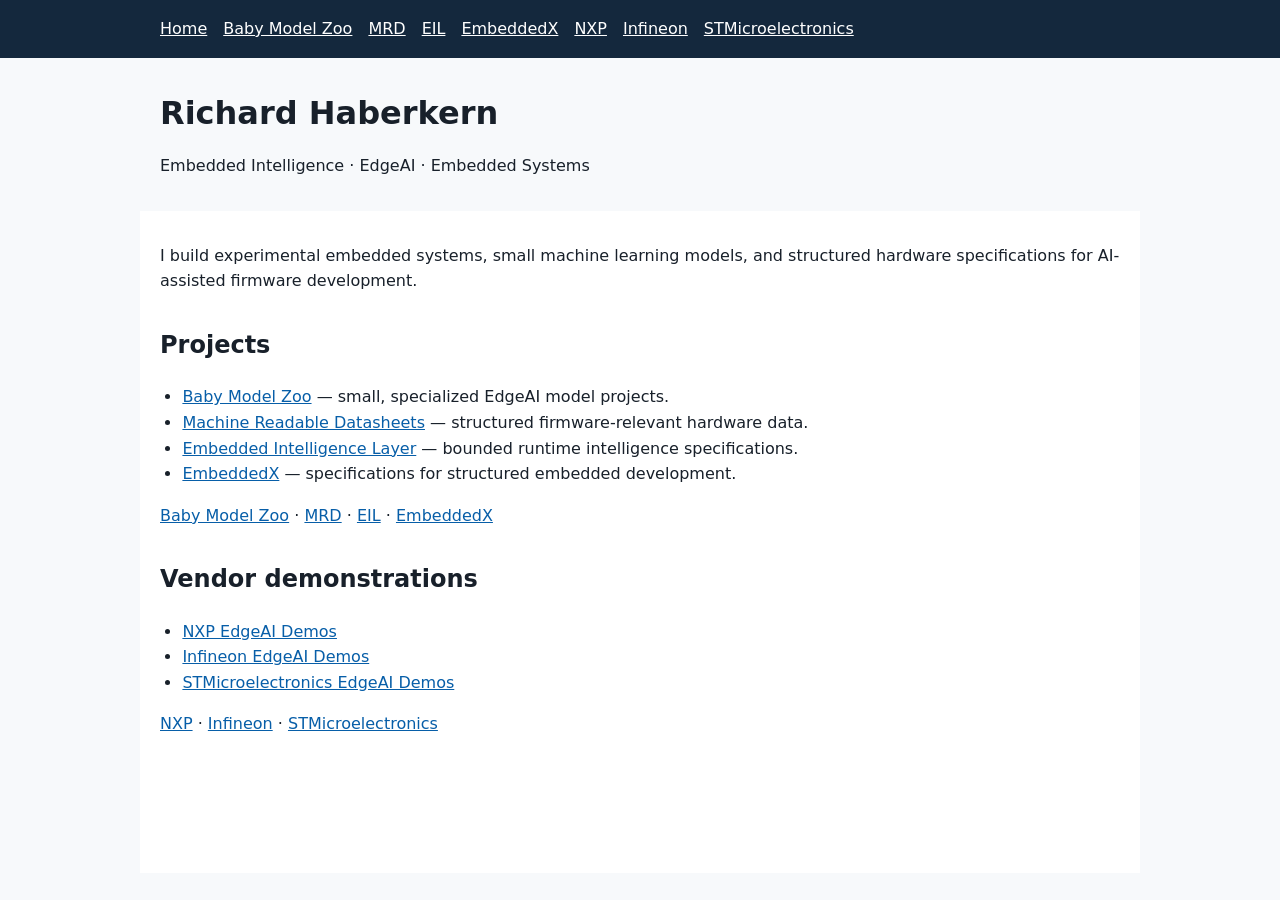
<file: index.html>
<!doctype html>
<html lang="en">
<head>
  <meta charset="utf-8">
  <meta name="viewport" content="width=device-width, initial-scale=1">
  <title>Richard Haberkern | Embedded Intelligence and EdgeAI</title>
  <meta name="description" content="Embedded Intelligence, EdgeAI models, structured hardware specifications, and firmware development tools by Richard Haberkern.">
  <meta name="google-site-verification" content="google35d7d7b2ee5f3c28">
  <link rel="canonical" href="https://telespial.github.io/">
  <link rel="stylesheet" href="style.css">
</head>
<body>
  <nav><a href="index.html">Home</a><a href="baby-model-zoo.html">Baby Model Zoo</a><a href="mrd.html">MRD</a><a href="eil.html">EIL</a><a href="embeddedx.html">EmbeddedX</a><a href="nxp-demos.html">NXP</a><a href="infineon-demos.html">Infineon</a><a href="stmicro-demos.html">STMicroelectronics</a></nav>
  <header><h1>Richard Haberkern</h1><p>Embedded Intelligence · EdgeAI · Embedded Systems</p></header>
  <main>
    <p>I build experimental embedded systems, small machine learning models, and structured hardware specifications for AI-assisted firmware development.</p>
    <h2>Projects</h2>
    <ul>
      <li><a href="https://github.com/telespial/Baby-Model-Zoo">Baby Model Zoo</a> — small, specialized EdgeAI model projects.</li>
      <li><a href="https://github.com/telespial/Machine-Readable-Datasheets-Specs">Machine Readable Datasheets</a> — structured firmware-relevant hardware data.</li>
      <li><a href="https://github.com/telespial/Embedded-Intelligence-Layer-Specs">Embedded Intelligence Layer</a> — bounded runtime intelligence specifications.</li>
      <li><a href="https://github.com/telespial/EmbeddedX-Specs">EmbeddedX</a> — specifications for structured embedded development.</li>
    </ul>
    <p><a href="baby-model-zoo.html">Baby Model Zoo</a> · <a href="mrd.html">MRD</a> · <a href="eil.html">EIL</a> · <a href="embeddedx.html">EmbeddedX</a></p>
    <h2>Vendor demonstrations</h2>
    <ul>
      <li><a href="https://github.com/telespial/NXP-EdgeAI-Demos">NXP EdgeAI Demos</a></li>
      <li><a href="https://github.com/telespial/Infineon-EdgeAI-Demos">Infineon EdgeAI Demos</a></li>
      <li><a href="https://github.com/telespial/STMicro-EdgeAI-Demos">STMicroelectronics EdgeAI Demos</a></li>
    </ul>
    <p><a href="nxp-demos.html">NXP</a> · <a href="infineon-demos.html">Infineon</a> · <a href="stmicro-demos.html">STMicroelectronics</a></p>
  </main>
</body>
</html>
</file>
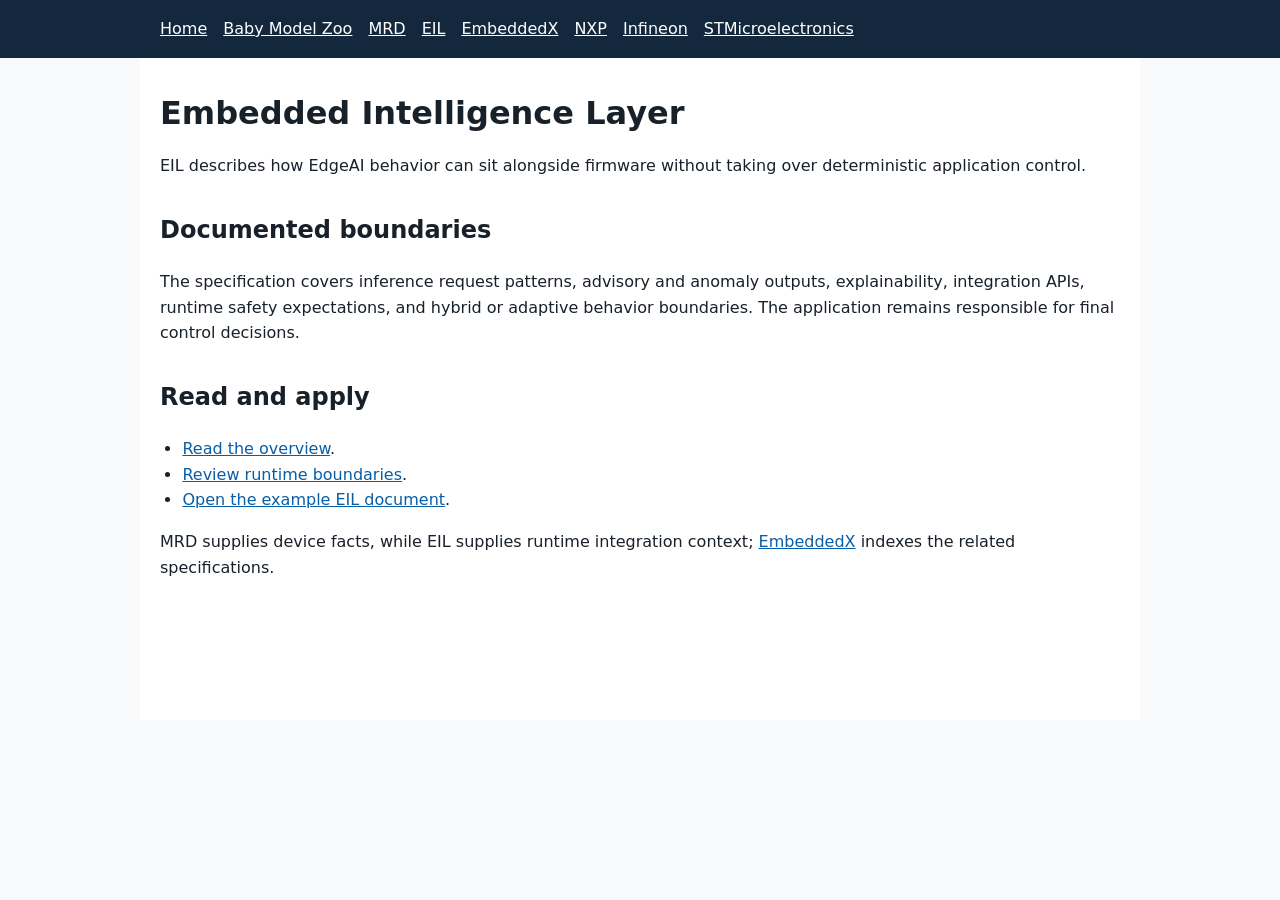
<file: eil.html>
<!doctype html>
<html lang="en"><head><meta charset="utf-8"><meta name="viewport" content="width=device-width,initial-scale=1"><title>Embedded Intelligence Layer | EdgeAI</title><meta name="description" content="Embedded Intelligence Layer specifications for bounded runtime intelligence alongside deterministic firmware."><link rel="canonical" href="https://telespial.github.io/eil.html"><link rel="stylesheet" href="style.css"></head>
<body><nav><a href="index.html">Home</a><a href="baby-model-zoo.html">Baby Model Zoo</a><a href="mrd.html">MRD</a><a href="eil.html">EIL</a><a href="embeddedx.html">EmbeddedX</a><a href="nxp-demos.html">NXP</a><a href="infineon-demos.html">Infineon</a><a href="stmicro-demos.html">STMicroelectronics</a></nav><main><h1>Embedded Intelligence Layer</h1><p>EIL describes how EdgeAI behavior can sit alongside firmware without taking over deterministic application control.</p><h2>Documented boundaries</h2><p>The specification covers inference request patterns, advisory and anomaly outputs, explainability, integration APIs, runtime safety expectations, and hybrid or adaptive behavior boundaries. The application remains responsible for final control decisions.</p><h2>Read and apply</h2><ul><li><a href="https://github.com/telespial/Embedded-Intelligence-Layer-Specs/blob/main/docs/overview.md">Read the overview</a>.</li><li><a href="https://github.com/telespial/Embedded-Intelligence-Layer-Specs/blob/main/docs/runtime-boundaries.md">Review runtime boundaries</a>.</li><li><a href="https://github.com/telespial/Embedded-Intelligence-Layer-Specs/blob/main/examples/example.eil.json">Open the example EIL document</a>.</li></ul><p>MRD supplies device facts, while EIL supplies runtime integration context; <a href="embeddedx.html">EmbeddedX</a> indexes the related specifications.</p></main></body></html>
</file>
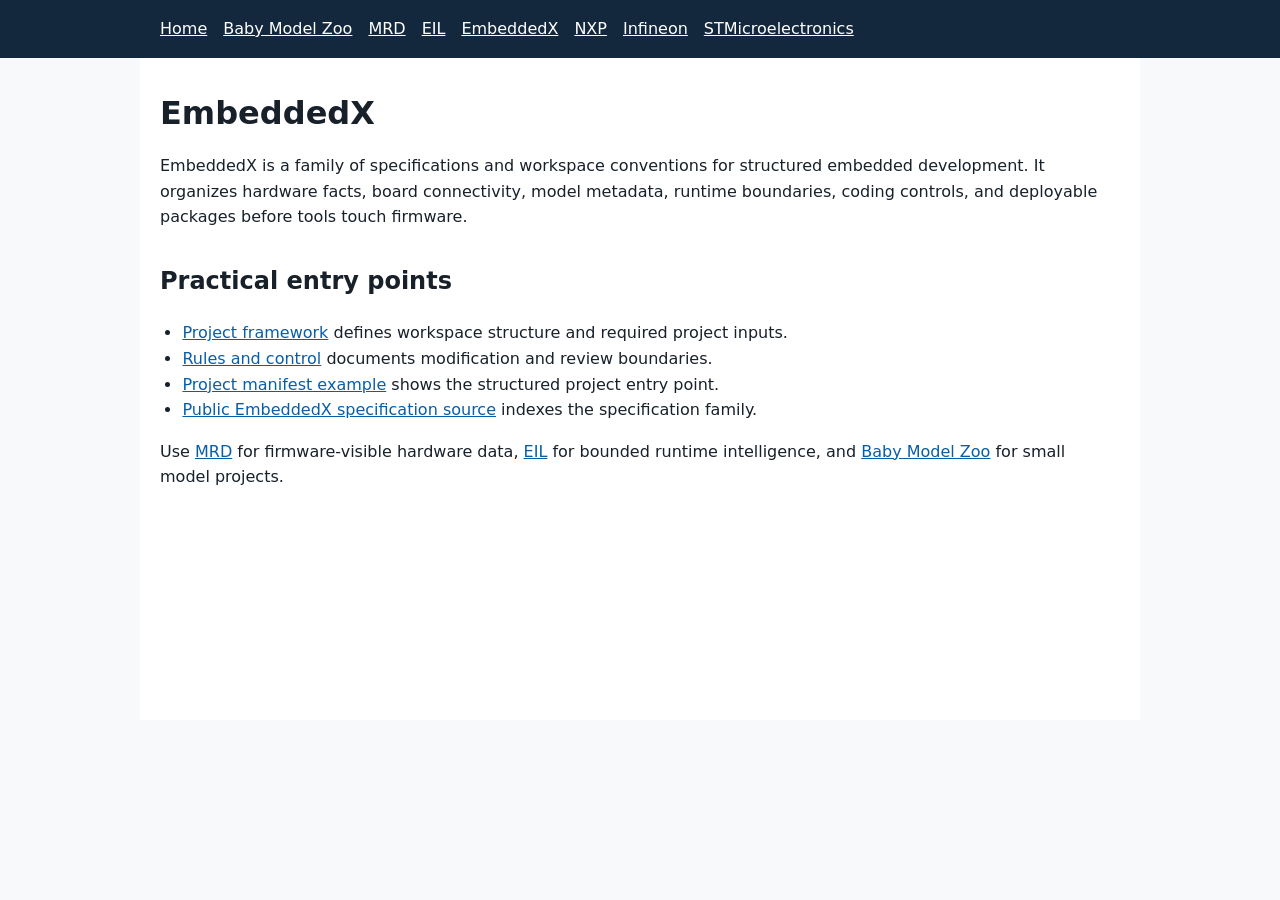
<file: embeddedx.html>
<!doctype html><html lang="en"><head><meta charset="utf-8"><meta name="viewport" content="width=device-width,initial-scale=1"><title>EmbeddedX Specifications | EdgeAI</title><meta name="description" content="EmbeddedX specifications for structured embedded development, hardware facts, models, runtime, and controlled tooling."><link rel="canonical" href="https://telespial.github.io/embeddedx.html"><link rel="stylesheet" href="style.css"></head><body><nav><a href="index.html">Home</a><a href="baby-model-zoo.html">Baby Model Zoo</a><a href="mrd.html">MRD</a><a href="eil.html">EIL</a><a href="embeddedx.html">EmbeddedX</a><a href="nxp-demos.html">NXP</a><a href="infineon-demos.html">Infineon</a><a href="stmicro-demos.html">STMicroelectronics</a></nav><main><h1>EmbeddedX</h1><p>EmbeddedX is a family of specifications and workspace conventions for structured embedded development. It organizes hardware facts, board connectivity, model metadata, runtime boundaries, coding controls, and deployable packages before tools touch firmware.</p><h2>Practical entry points</h2><ul><li><a href="https://github.com/telespial/EmbeddedX-Specs/blob/main/docs/project-framework.md">Project framework</a> defines workspace structure and required project inputs.</li><li><a href="https://github.com/telespial/EmbeddedX-Specs/blob/main/docs/rules-and-control.md">Rules and control</a> documents modification and review boundaries.</li><li><a href="https://github.com/telespial/EmbeddedX-Specs/blob/main/examples/project.manifest.example.json">Project manifest example</a> shows the structured project entry point.</li><li><a href="https://github.com/telespial/EmbeddedX-Specs">Public EmbeddedX specification source</a> indexes the specification family.</li></ul><p>Use <a href="mrd.html">MRD</a> for firmware-visible hardware data, <a href="eil.html">EIL</a> for bounded runtime intelligence, and <a href="baby-model-zoo.html">Baby Model Zoo</a> for small model projects.</p></main></body></html>
</file>
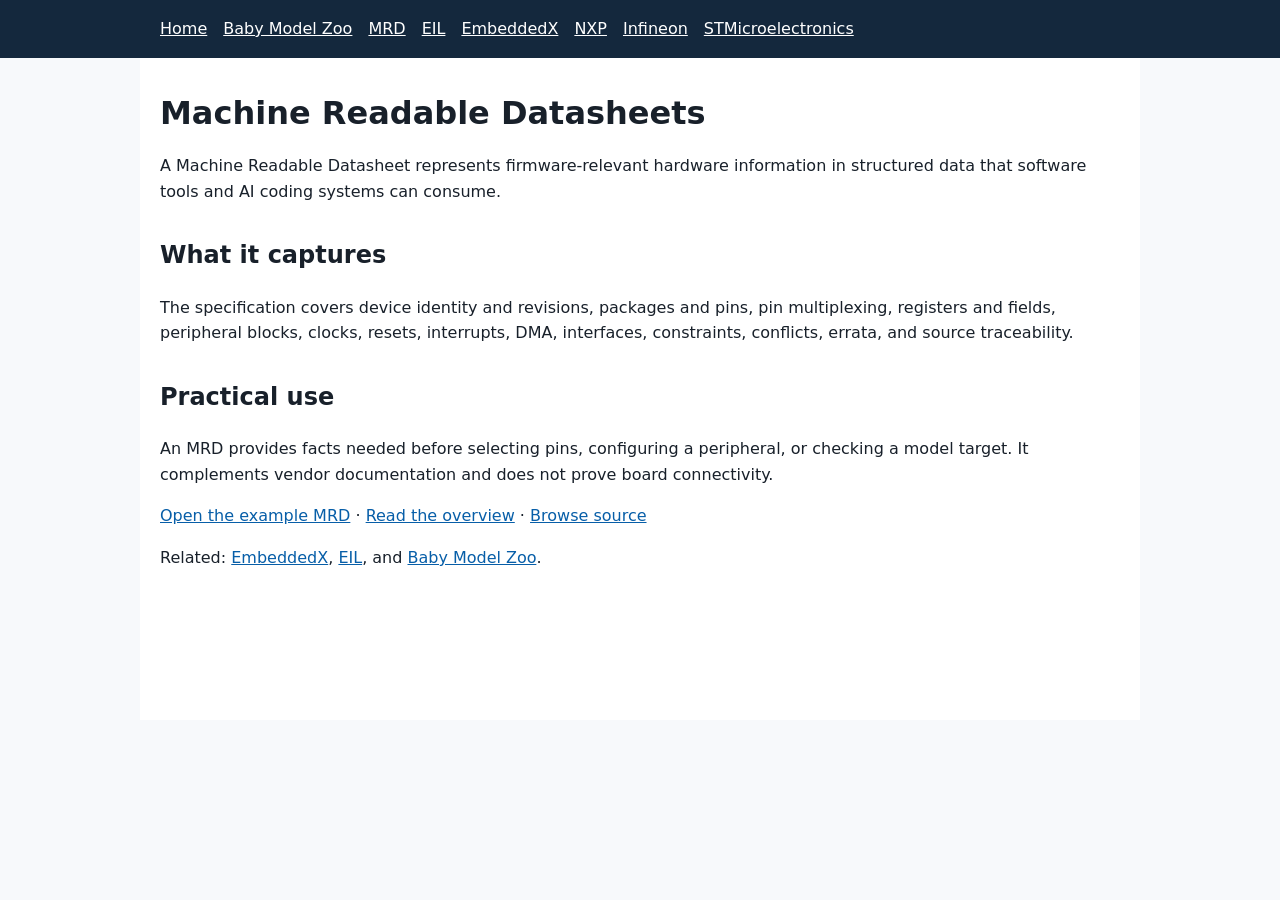
<file: mrd.html>
<!doctype html><html lang="en"><head><meta charset="utf-8"><meta name="viewport" content="width=device-width,initial-scale=1"><title>Machine Readable Datasheets | EdgeAI</title><meta name="description" content="MRD structures firmware-relevant hardware facts for embedded tools, reviewers, and EdgeAI workflows."><link rel="canonical" href="https://telespial.github.io/mrd.html"><link rel="stylesheet" href="style.css"></head><body><nav><a href="index.html">Home</a><a href="baby-model-zoo.html">Baby Model Zoo</a><a href="mrd.html">MRD</a><a href="eil.html">EIL</a><a href="embeddedx.html">EmbeddedX</a><a href="nxp-demos.html">NXP</a><a href="infineon-demos.html">Infineon</a><a href="stmicro-demos.html">STMicroelectronics</a></nav><main><h1>Machine Readable Datasheets</h1><p>A Machine Readable Datasheet represents firmware-relevant hardware information in structured data that software tools and AI coding systems can consume.</p><h2>What it captures</h2><p>The specification covers device identity and revisions, packages and pins, pin multiplexing, registers and fields, peripheral blocks, clocks, resets, interrupts, DMA, interfaces, constraints, conflicts, errata, and source traceability.</p><h2>Practical use</h2><p>An MRD provides facts needed before selecting pins, configuring a peripheral, or checking a model target. It complements vendor documentation and does not prove board connectivity.</p><p><a href="https://github.com/telespial/Machine-Readable-Datasheets-Specs/blob/main/examples/example.mrd.json">Open the example MRD</a> · <a href="https://github.com/telespial/Machine-Readable-Datasheets-Specs/blob/main/docs/overview.md">Read the overview</a> · <a href="https://github.com/telespial/Machine-Readable-Datasheets-Specs">Browse source</a></p><p>Related: <a href="embeddedx.html">EmbeddedX</a>, <a href="eil.html">EIL</a>, and <a href="baby-model-zoo.html">Baby Model Zoo</a>.</p></main></body></html>
</file>
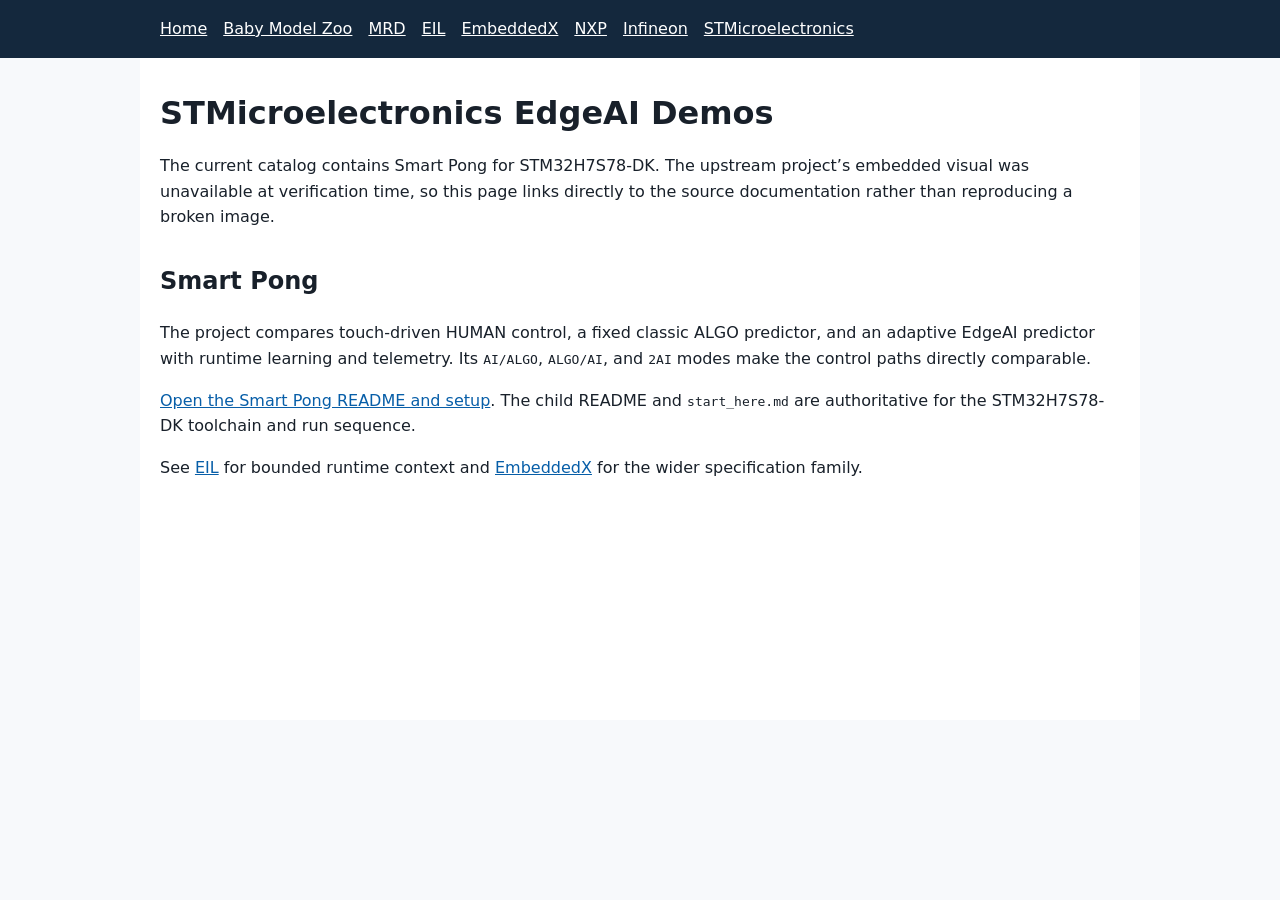
<file: stmicro-demos.html>
<!doctype html><html lang="en"><head><meta charset="utf-8"><meta name="viewport" content="width=device-width,initial-scale=1"><title>STMicroelectronics EdgeAI Demos | EdgeAI</title><meta name="description" content="STMicroelectronics EdgeAI demonstration projects for STM32 hardware."><link rel="canonical" href="https://telespial.github.io/stmicro-demos.html"><link rel="stylesheet" href="style.css"></head><body><nav><a href="index.html">Home</a><a href="baby-model-zoo.html">Baby Model Zoo</a><a href="mrd.html">MRD</a><a href="eil.html">EIL</a><a href="embeddedx.html">EmbeddedX</a><a href="nxp-demos.html">NXP</a><a href="infineon-demos.html">Infineon</a><a href="stmicro-demos.html">STMicroelectronics</a></nav><main><h1>STMicroelectronics EdgeAI Demos</h1><p>The current catalog contains Smart Pong for STM32H7S78-DK. The upstream project’s embedded visual was unavailable at verification time, so this page links directly to the source documentation rather than reproducing a broken image.</p><h2>Smart Pong</h2><p>The project compares touch-driven HUMAN control, a fixed classic ALGO predictor, and an adaptive EdgeAI predictor with runtime learning and telemetry. Its <code>AI/ALGO</code>, <code>ALGO/AI</code>, and <code>2AI</code> modes make the control paths directly comparable.</p><p><a href="https://github.com/telespial/STMicro-EdgeAI-Demos/tree/main/smart-pong">Open the Smart Pong README and setup</a>. The child README and <code>start_here.md</code> are authoritative for the STM32H7S78-DK toolchain and run sequence.</p><p>See <a href="eil.html">EIL</a> for bounded runtime context and <a href="embeddedx.html">EmbeddedX</a> for the wider specification family.</p></main></body></html>
</file>
<file: style.css>
:root{font-family:system-ui,-apple-system,BlinkMacSystemFont,"Segoe UI",sans-serif;color:#18202a;background:#f7f9fb;line-height:1.6}body{margin:0}nav,main,header{max-width:960px;margin:auto;padding:1rem 1.25rem}nav{background:#14283d;color:#fff;max-width:none;padding-left:max(1.25rem,calc((100% - 960px)/2));padding-right:max(1.25rem,calc((100% - 960px)/2))}nav a{color:#fff;margin-right:1rem}main{background:#fff;min-height:70vh}h1{line-height:1.15}h2{margin-top:2rem}a{color:#075ea8}img{display:block;max-width:100%;height:auto;border-radius:.5rem;margin:1rem 0}ul{padding-left:1.4rem}.page-links{display:flex;flex-wrap:wrap;gap:.5rem 1rem}@media(max-width:600px){nav,main,header{padding:.8rem 1rem}nav a{display:inline-block;margin:.2rem .7rem .2rem 0;font-size:.95rem}body{font-size:1rem}h1{font-size:1.8rem}h2{font-size:1.3rem}}
</file>
